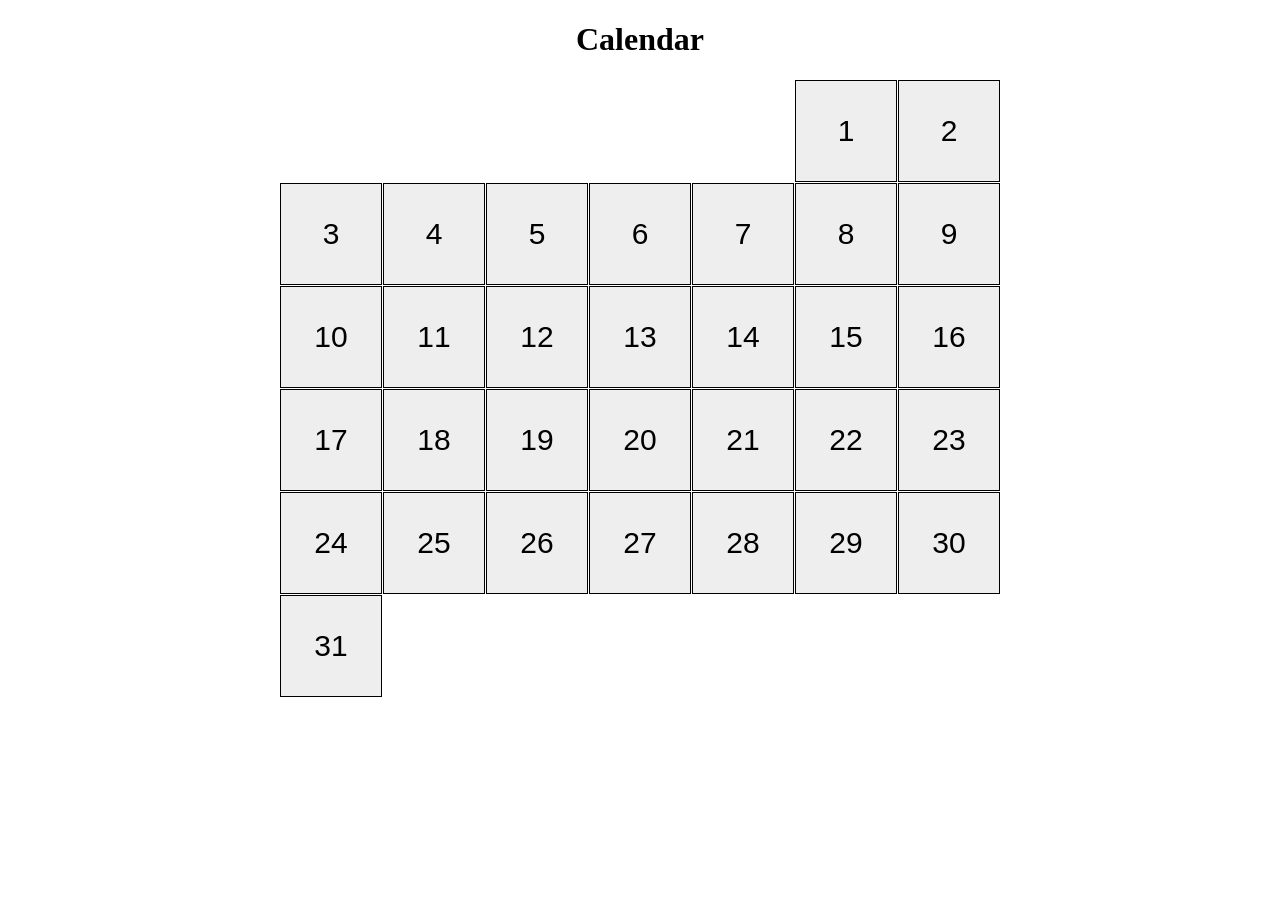
<file: index.html>
<!doctype html><html lang="en"><head><meta charset="utf-8"><meta name="viewport" content="width=device-width, initial-scale=1.0"><title>Calendar</title><link rel="stylesheet" href="index.4ce1c26e.css"></head><body> <h1>Calendar</h1> <ul class="calendar calendar--sat"> <li class="calendar__cell"></li> <li class="calendar__cell"></li> <li class="calendar__cell"></li> <li class="calendar__cell"></li> <li class="calendar__cell"></li> <li class="calendar__cell"></li> <li class="calendar__cell"></li> <li class="calendar__cell"></li> <li class="calendar__cell"></li> <li class="calendar__cell"></li> <li class="calendar__cell"></li> <li class="calendar__cell"></li> <li class="calendar__cell"></li> <li class="calendar__cell"></li> <li class="calendar__cell"></li> <li class="calendar__cell"></li> <li class="calendar__cell"></li> <li class="calendar__cell"></li> <li class="calendar__cell"></li> <li class="calendar__cell"></li> <li class="calendar__cell"></li> <li class="calendar__cell"></li> <li class="calendar__cell"></li> <li class="calendar__cell"></li> <li class="calendar__cell"></li> <li class="calendar__cell"></li> <li class="calendar__cell"></li> <li class="calendar__cell"></li> <li class="calendar__cell"></li> <li class="calendar__cell"></li> <li class="calendar__cell"></li> </ul> </body></html>
</file>
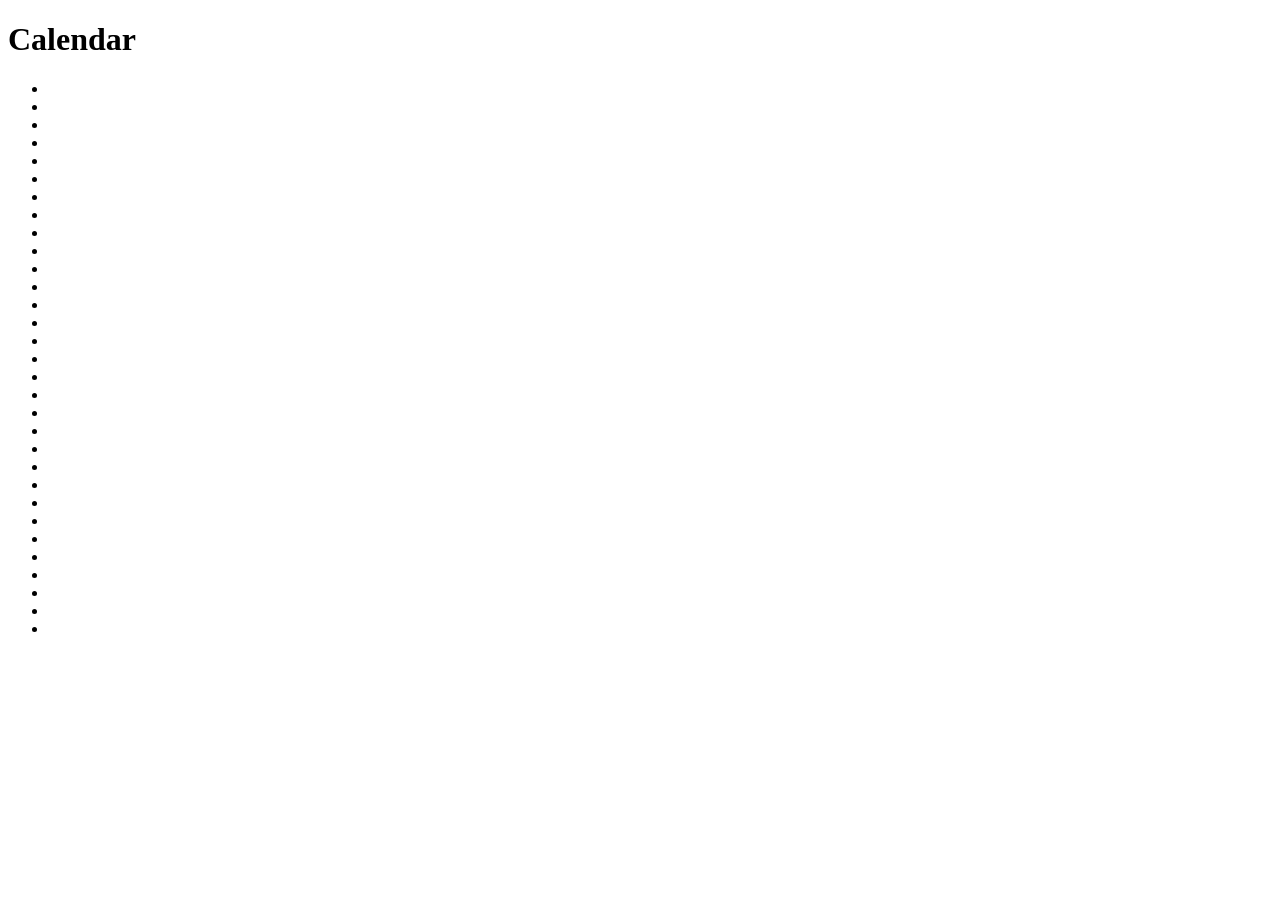
<file: src/index.html>
<!doctype html>
<html lang="en">
  <head>
    <meta charset="UTF-8" />
    <meta
      name="viewport"
      content="width=device-width, initial-scale=1.0"
    />
    <title>Calendar</title>
    <link
      rel="stylesheet"
      href="styles/index.scss"
    />
  </head>
  <body>
    <h1>Calendar</h1>

    <ul class="calendar calendar--sun calendar--month-length-29">
      <li class="calendar__cell"></li>
      <li class="calendar__cell"></li>
      <li class="calendar__cell"></li>
      <li class="calendar__cell"></li>
      <li class="calendar__cell"></li>
      <li class="calendar__cell"></li>
      <li class="calendar__cell"></li>
      <li class="calendar__cell"></li>
      <li class="calendar__cell"></li>
      <li class="calendar__cell"></li>
      <li class="calendar__cell"></li>
      <li class="calendar__cell"></li>
      <li class="calendar__cell"></li>
      <li class="calendar__cell"></li>
      <li class="calendar__cell"></li>
      <li class="calendar__cell"></li>
      <li class="calendar__cell"></li>
      <li class="calendar__cell"></li>
      <li class="calendar__cell"></li>
      <li class="calendar__cell"></li>
      <li class="calendar__cell"></li>
      <li class="calendar__cell"></li>
      <li class="calendar__cell"></li>
      <li class="calendar__cell"></li>
      <li class="calendar__cell"></li>
      <li class="calendar__cell"></li>
      <li class="calendar__cell"></li>
      <li class="calendar__cell"></li>
      <li class="calendar__cell"></li>
      <li class="calendar__cell"></li>
      <li class="calendar__cell"></li>
    </ul>
  </body>
</html>
</file>
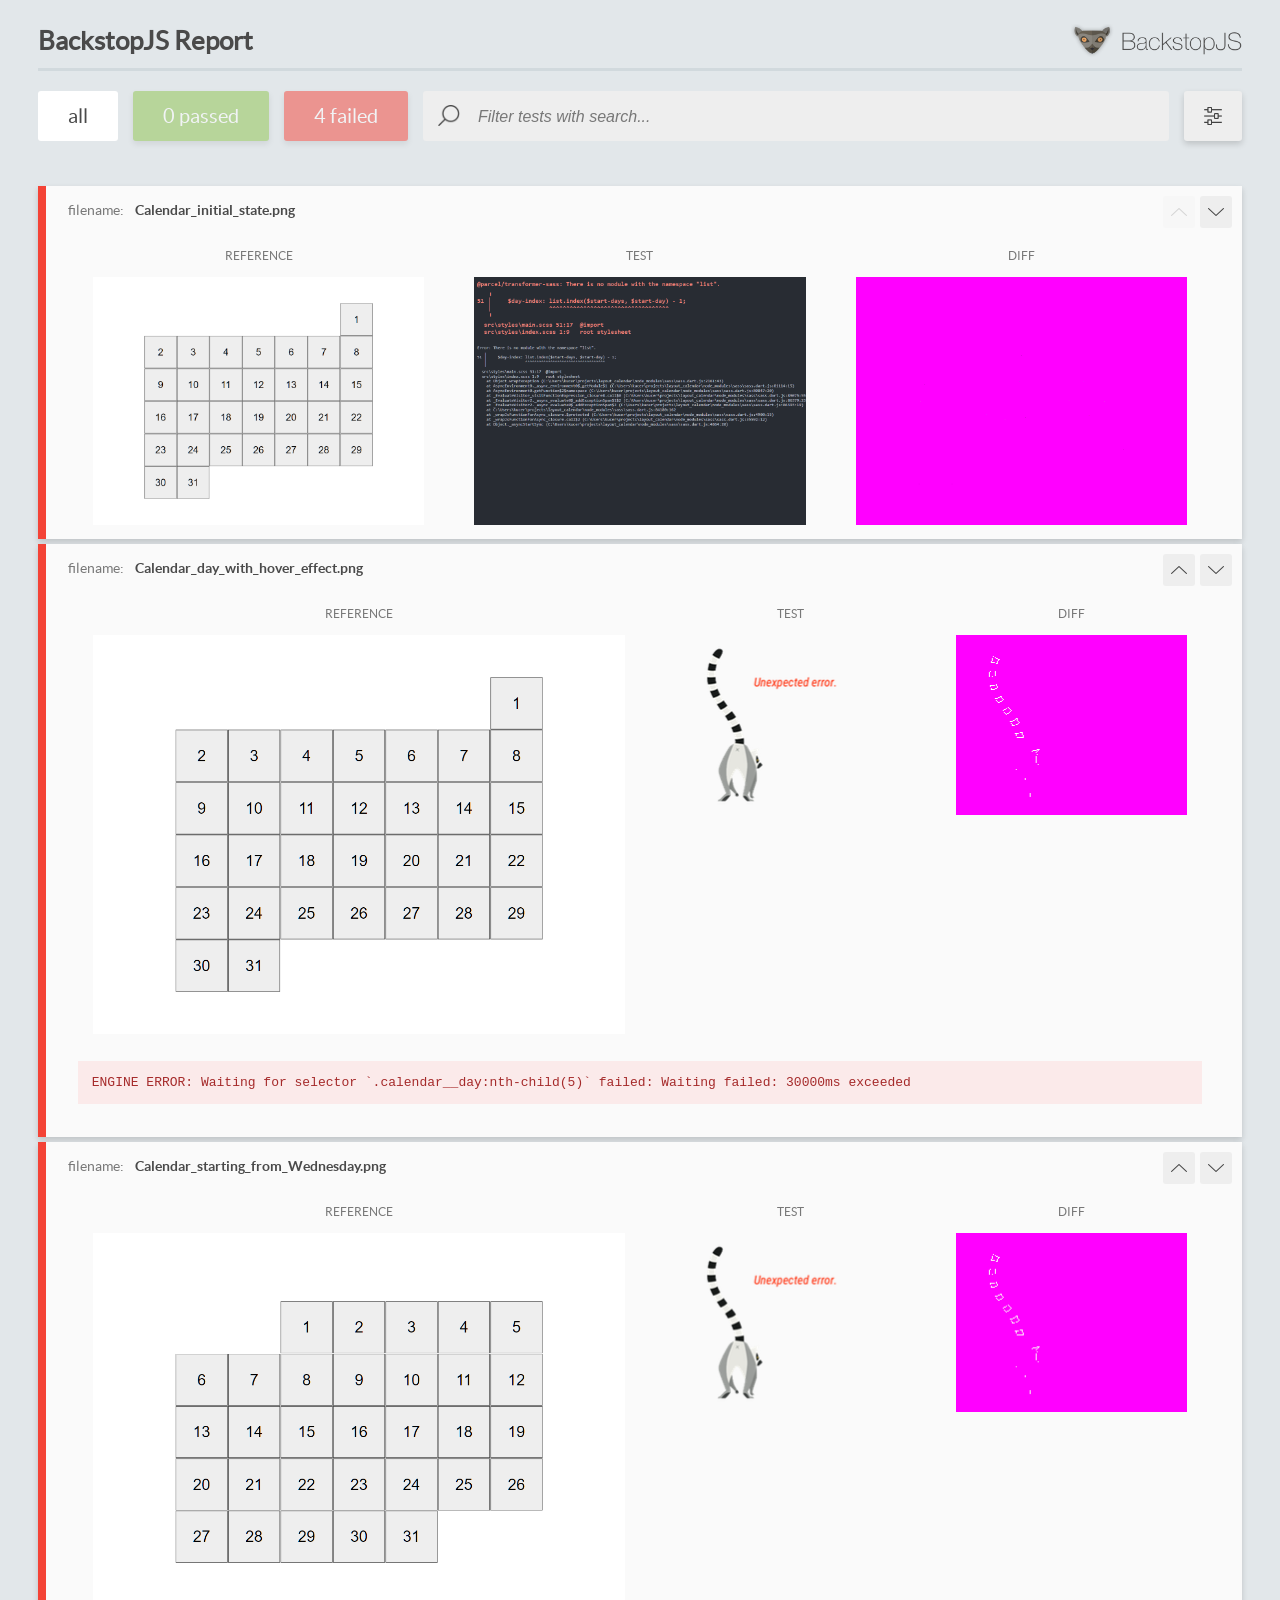
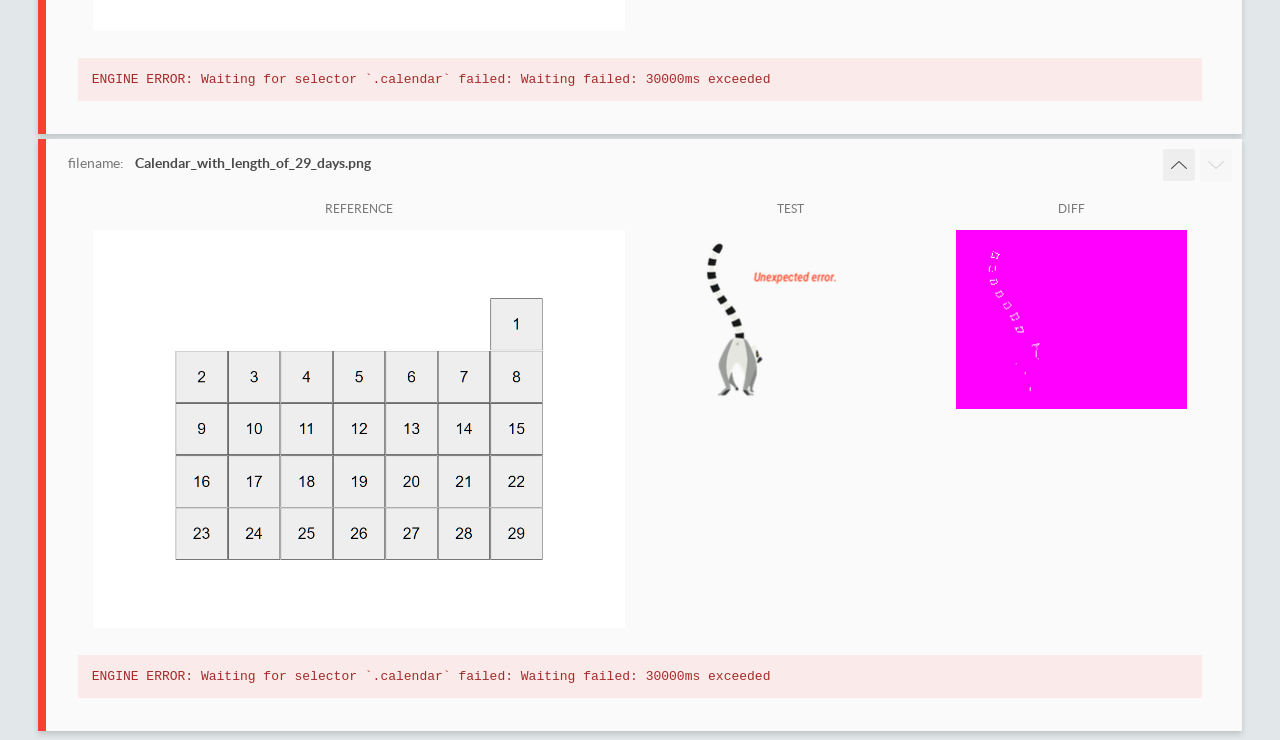
<file: report/html_report/index.html>
<!DOCTYPE html>
<html>
  <head>
    <meta charset="utf-8">
    <!-- Disable Cache -->
    <meta http-equiv="Cache-Control" content="no-cache, no-store, must-revalidate">
    <meta http-equiv="Pragma" content="no-cache">
    <meta http-equiv="Expires" content="0">

    <title>BackstopJS Report</title>

    <style>
      @font-face {
          font-family: 'latoregular';
          src: url('./assets/fonts/lato-regular-webfont.woff2') format('woff2'),
              url('./assets/fonts/lato-regular-webfont.woff') format('woff');
          font-weight: 400;
          font-style: normal;
      }
      @font-face {
          font-family: 'latobold';
          src: url('./assets/fonts/lato-bold-webfont.woff2') format('woff2'),
              url('./assets/fonts/lato-bold-webfont.woff') format('woff');
          font-weight: 700;
          font-style: normal;
      }

      .ReactModal__Body--open {
          overflow: hidden;
      }
      .ReactModal__Body--open .header {
        display: none;
      }

    </style>
  </head>
  <body style="background-color: #E2E7EA">
    <div id="root">

    </div>
    <script>
      function report (report) { // eslint-disable-line no-unused-vars
        window.tests = report;
      }
    </script>
    <script src="config.js"></script>
    <script src="index_bundle.js"></script>
  </body>
</html>
</file>
<file: index.4ce1c26e.css>
h1{text-align:center}.calendar{flex-wrap:wrap;justify-content:flex-start;align-items:center;gap:1px;width:720px;margin:auto;padding:0;list-style:none;display:flex}.calendar__cell{background-color:#eee;border:1px solid #000;justify-content:center;align-items:center;width:100px;height:100px;display:flex;position:relative}.calendar__cell:hover{cursor:pointer;background-color:#ffbfcb;transition:all .5s ease-in-out;transform:translateY(-20%)}.calendar__cell:first-child:before{content:"1";font-family:Arial,Helvetica,sans-serif;font-size:30px}.calendar__cell:nth-child(2):before{content:"2";font-family:Arial,Helvetica,sans-serif;font-size:30px}.calendar__cell:nth-child(3):before{content:"3";font-family:Arial,Helvetica,sans-serif;font-size:30px}.calendar__cell:nth-child(4):before{content:"4";font-family:Arial,Helvetica,sans-serif;font-size:30px}.calendar__cell:nth-child(5):before{content:"5";font-family:Arial,Helvetica,sans-serif;font-size:30px}.calendar__cell:nth-child(6):before{content:"6";font-family:Arial,Helvetica,sans-serif;font-size:30px}.calendar__cell:nth-child(7):before{content:"7";font-family:Arial,Helvetica,sans-serif;font-size:30px}.calendar__cell:nth-child(8):before{content:"8";font-family:Arial,Helvetica,sans-serif;font-size:30px}.calendar__cell:nth-child(9):before{content:"9";font-family:Arial,Helvetica,sans-serif;font-size:30px}.calendar__cell:nth-child(10):before{content:"10";font-family:Arial,Helvetica,sans-serif;font-size:30px}.calendar__cell:nth-child(11):before{content:"11";font-family:Arial,Helvetica,sans-serif;font-size:30px}.calendar__cell:nth-child(12):before{content:"12";font-family:Arial,Helvetica,sans-serif;font-size:30px}.calendar__cell:nth-child(13):before{content:"13";font-family:Arial,Helvetica,sans-serif;font-size:30px}.calendar__cell:nth-child(14):before{content:"14";font-family:Arial,Helvetica,sans-serif;font-size:30px}.calendar__cell:nth-child(15):before{content:"15";font-family:Arial,Helvetica,sans-serif;font-size:30px}.calendar__cell:nth-child(16):before{content:"16";font-family:Arial,Helvetica,sans-serif;font-size:30px}.calendar__cell:nth-child(17):before{content:"17";font-family:Arial,Helvetica,sans-serif;font-size:30px}.calendar__cell:nth-child(18):before{content:"18";font-family:Arial,Helvetica,sans-serif;font-size:30px}.calendar__cell:nth-child(19):before{content:"19";font-family:Arial,Helvetica,sans-serif;font-size:30px}.calendar__cell:nth-child(20):before{content:"20";font-family:Arial,Helvetica,sans-serif;font-size:30px}.calendar__cell:nth-child(21):before{content:"21";font-family:Arial,Helvetica,sans-serif;font-size:30px}.calendar__cell:nth-child(22):before{content:"22";font-family:Arial,Helvetica,sans-serif;font-size:30px}.calendar__cell:nth-child(23):before{content:"23";font-family:Arial,Helvetica,sans-serif;font-size:30px}.calendar__cell:nth-child(24):before{content:"24";font-family:Arial,Helvetica,sans-serif;font-size:30px}.calendar__cell:nth-child(25):before{content:"25";font-family:Arial,Helvetica,sans-serif;font-size:30px}.calendar__cell:nth-child(26):before{content:"26";font-family:Arial,Helvetica,sans-serif;font-size:30px}.calendar__cell:nth-child(27):before{content:"27";font-family:Arial,Helvetica,sans-serif;font-size:30px}.calendar__cell:nth-child(28):before{content:"28";font-family:Arial,Helvetica,sans-serif;font-size:30px}.calendar__cell:nth-child(29):before{content:"29";font-family:Arial,Helvetica,sans-serif;font-size:30px}.calendar__cell:nth-child(30):before{content:"30";font-family:Arial,Helvetica,sans-serif;font-size:30px}.calendar__cell:nth-child(31):before{content:"31";font-family:Arial,Helvetica,sans-serif;font-size:30px}.calendar--mon .calendar__cell:first-child{margin-left:0}.calendar--tue .calendar__cell:first-child{margin-left:103px}.calendar--wed .calendar__cell:first-child{margin-left:206px}.calendar--thu .calendar__cell:first-child{margin-left:309px}.calendar--fri .calendar__cell:first-child{margin-left:412px}.calendar--sat .calendar__cell:first-child{margin-left:515px}.calendar--sun .calendar__cell:first-child{margin-left:618px}body{box-sizing:border-box;margin:0}:before,:after{box-sizing:border-box}
/*# sourceMappingURL=index.4ce1c26e.css.map */
</file>
